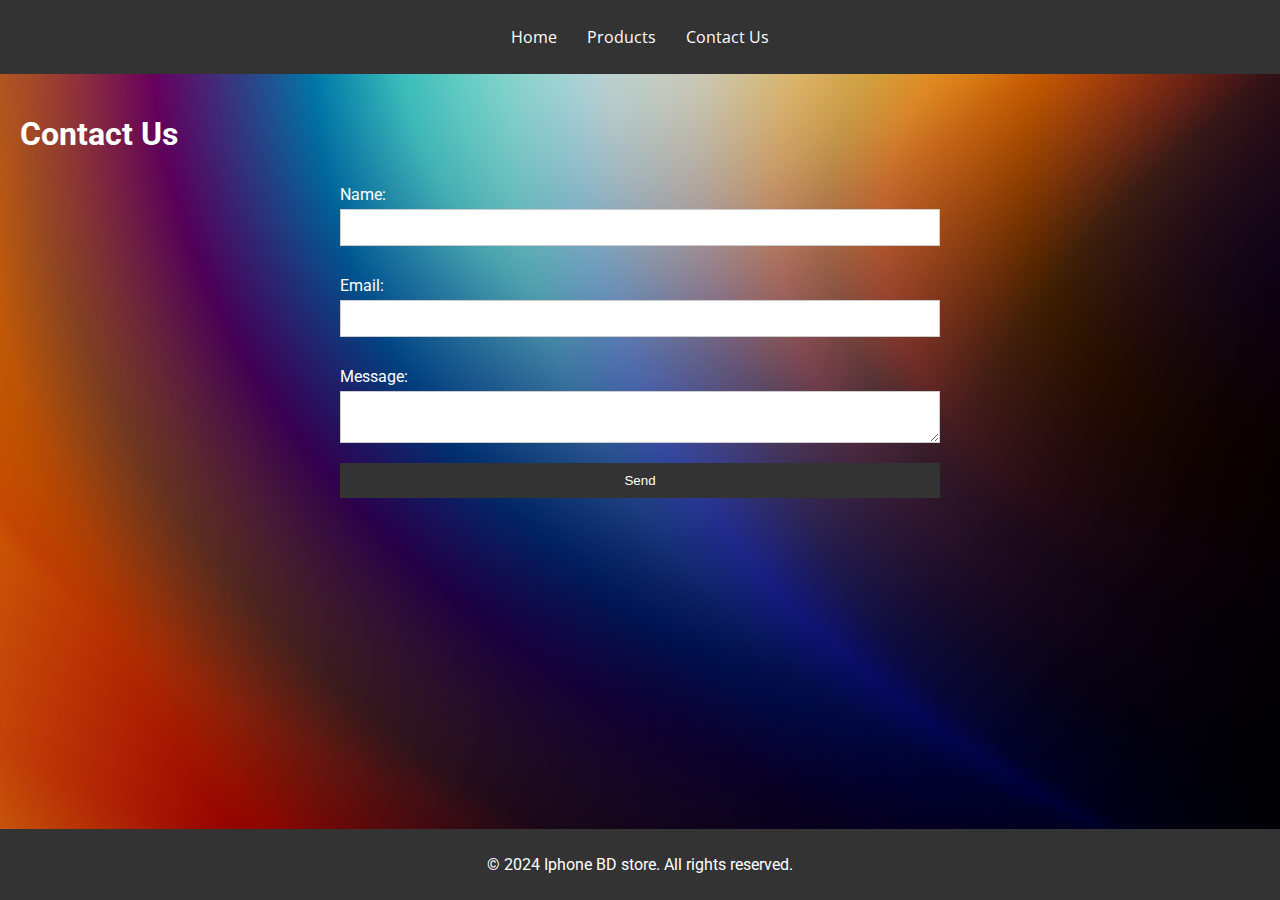
<file: contact.html>
<!-- Name: ABU AHAD ANTON 
 ID: 2220001
 SEC: 1-->
<!DOCTYPE html>
<html lang="en">
<head>
    <meta charset="UTF-8">
    <meta name="viewport" content="width=device-width, initial-scale=1.0">
    <title>Contact Us | Iphone BD store</title>
    <link href="https://fonts.googleapis.com/css2?family=Roboto:wght@400;700&family=Open+Sans:wght@400;700&display=swap" rel="stylesheet">
    <link rel="stylesheet" href="styles.css">
</head>
<body>
    <header>
        <nav>
            <ul>
                <li><a href="index.html">Home</a></li>
                <li><a href="products.html">Products</a></li>
                <li><a href="contact.html">Contact Us</a></li>
            </ul>
        </nav>
    </header>
    <main class="contact-main">
        <section>
            <h1>Contact Us</h1>
            <form>
                <label for="name">Name:</label>
                <input type="text" id="name" name="name">
                <label for="email">Email:</label>
                <input type="email" id="email" name="email">
                <label for="message">Message:</label>
                <textarea id="message" name="message"></textarea>
                <button type="submit">Send</button>
            </form>
        </section>
    </main>
    <footer>
        <p>&copy; 2024 Iphone BD store. All rights reserved.</p>
    </footer>
</body>
</html>
</file>
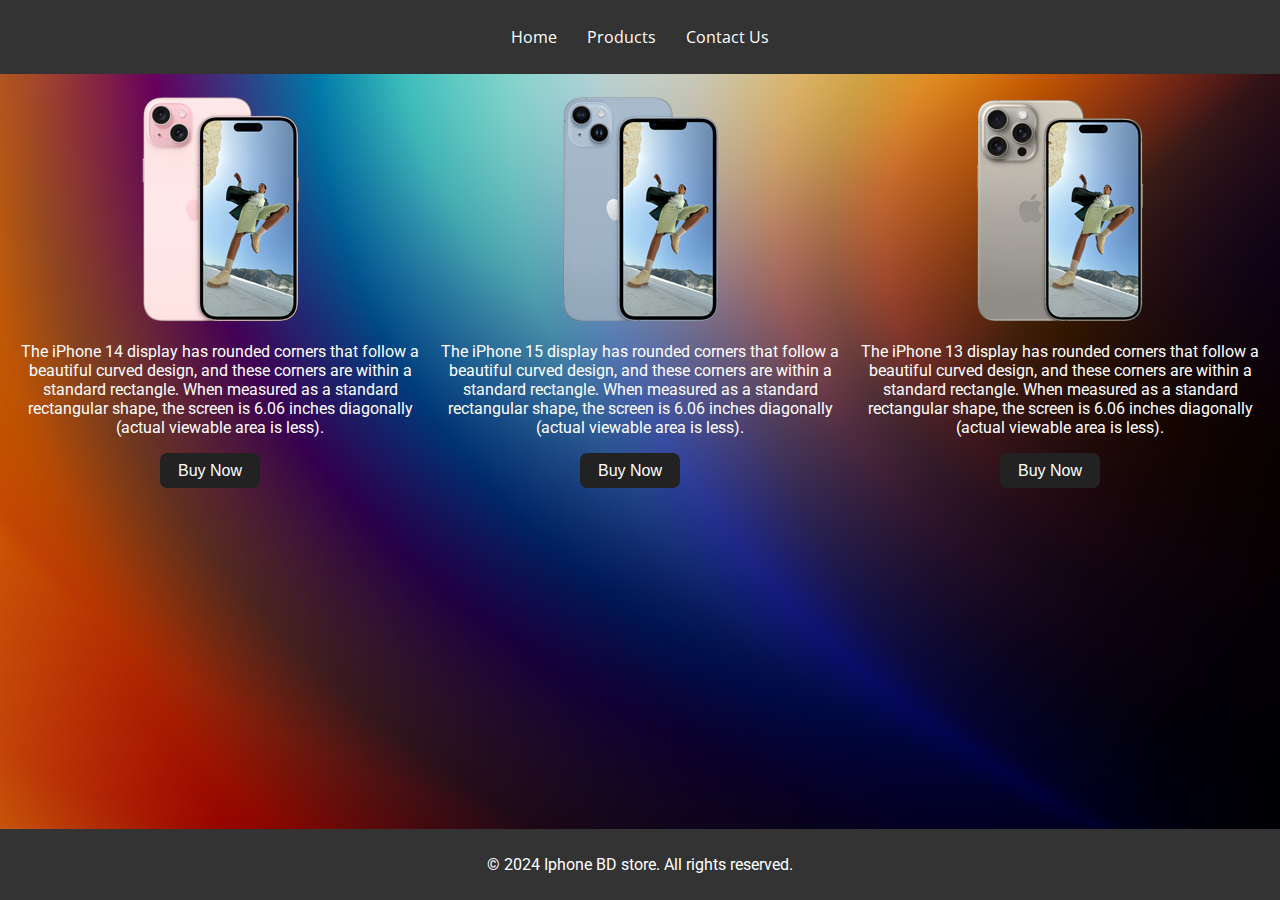
<file: products.html>
<!-- Name: ABU AHAD ANTON 
 ID: 2220001
 SEC: 1-->
<!DOCTYPE html>
<html lang="en">
<head>
    <meta charset="UTF-8">
    <meta name="viewport" content="width=device-width, initial-scale=1.0">
    <title>Products | Iphone BD store</title>
    <link href="https://fonts.googleapis.com/css2?family=Roboto:wght@400;700&family=Open+Sans:wght@400;700&display=swap" rel="stylesheet">
    <link rel="stylesheet" href="styles.css">
</head>
<body>
    <header>
        <nav>
            <ul>
                <li><a href="index.html">Home</a></li>
                <li><a href="products.html">Products</a></li>
                <li><a href="contact.html">Contact Us</a></li>
            </ul>
        </nav>
    </header>
    <main class="products-main">
        <section class="products-grid">
            <div class="product-item">
                <img src="product1.png" alt="Product 1">
                <p>The iPhone 14 display has rounded corners that follow a beautiful curved design, and these corners are within a standard rectangle. When measured as a standard rectangular shape, the screen is 6.06 inches diagonally (actual viewable area is less).</p>
                <div data-tooltip="Price:$200" class="button">
                    <div class="button-wrapper">
                      <div class="text">Buy Now</div>
                        <span class="icon">
                          <svg viewBox="0 0 16 16" class="bi bi-cart2" fill="currentColor" height="16" width="16" xmlns="http://www.w3.org/2000/svg">
                      <path d="M0 2.5A.5.5 0 0 1 .5 2H2a.5.5 0 0 1 .485.379L2.89 4H14.5a.5.5 0 0 1 .485.621l-1.5 6A.5.5 0 0 1 13 11H4a.5.5 0 0 1-.485-.379L1.61 3H.5a.5.5 0 0 1-.5-.5zM3.14 5l1.25 5h8.22l1.25-5H3.14zM5 13a1 1 0 1 0 0 2 1 1 0 0 0 0-2zm-2 1a2 2 0 1 1 4 0 2 2 0 0 1-4 0zm9-1a1 1 0 1 0 0 2 1 1 0 0 0 0-2zm-2 1a2 2 0 1 1 4 0 2 2 0 0 1-4 0z"></path>
                    </svg>
                        </span>
                      </div>
                    </div>                    
            </div>
            <div class="product-item">
                <img src="product2.png" alt="Product 2">
                <p>The iPhone 15 display has rounded corners that follow a beautiful curved design, and these corners are within a standard rectangle. When measured as a standard rectangular shape, the screen is 6.06 inches diagonally (actual viewable area is less).</p>
                <div data-tooltip="Price:$220" class="button">
                    <div class="button-wrapper">
                      <div class="text">Buy Now</div>
                        <span class="icon">
                          <svg viewBox="0 0 16 16" class="bi bi-cart2" fill="currentColor" height="16" width="16" xmlns="http://www.w3.org/2000/svg">
                      <path d="M0 2.5A.5.5 0 0 1 .5 2H2a.5.5 0 0 1 .485.379L2.89 4H14.5a.5.5 0 0 1 .485.621l-1.5 6A.5.5 0 0 1 13 11H4a.5.5 0 0 1-.485-.379L1.61 3H.5a.5.5 0 0 1-.5-.5zM3.14 5l1.25 5h8.22l1.25-5H3.14zM5 13a1 1 0 1 0 0 2 1 1 0 0 0 0-2zm-2 1a2 2 0 1 1 4 0 2 2 0 0 1-4 0zm9-1a1 1 0 1 0 0 2 1 1 0 0 0 0-2zm-2 1a2 2 0 1 1 4 0 2 2 0 0 1-4 0z"></path>
                    </svg>
                        </span>
                      </div>
                    </div>
                    
                    
            </div>
            <div class="product-item">
                <img src="product3.png" alt="Product 3">
                <p>The iPhone 13 display has rounded corners that follow a beautiful curved design, and these corners are within a standard rectangle. When measured as a standard rectangular shape, the screen is 6.06 inches diagonally (actual viewable area is less).</p>
                <div data-tooltip="Price:$180" class="button">
                    <div class="button-wrapper">
                      <div class="text">Buy Now</div>
                        <span class="icon">
                          <svg viewBox="0 0 16 16" class="bi bi-cart2" fill="currentColor" height="16" width="16" xmlns="http://www.w3.org/2000/svg">
                      <path d="M0 2.5A.5.5 0 0 1 .5 2H2a.5.5 0 0 1 .485.379L2.89 4H14.5a.5.5 0 0 1 .485.621l-1.5 6A.5.5 0 0 1 13 11H4a.5.5 0 0 1-.485-.379L1.61 3H.5a.5.5 0 0 1-.5-.5zM3.14 5l1.25 5h8.22l1.25-5H3.14zM5 13a1 1 0 1 0 0 2 1 1 0 0 0 0-2zm-2 1a2 2 0 1 1 4 0 2 2 0 0 1-4 0zm9-1a1 1 0 1 0 0 2 1 1 0 0 0 0-2zm-2 1a2 2 0 1 1 4 0 2 2 0 0 1-4 0z"></path>
                    </svg>
                        </span>
                      </div>
                    </div>                    
            </div>
        </section>
    </main>
    <footer>
        <p>&copy; 2024 Iphone BD store. All rights reserved.</p>
    </footer>
</body>
</html>
</file>
<file: styles.css>
body {
    font-family: 'Roboto', sans-serif;
    margin: 0;
    padding: 0;
    box-sizing: border-box;
        height:100vh;
        margin: 0;
        --x: calc(var(--posX, 0) * 1px);
        --y: calc(var(--posY, 0) * 1px);
        background-image: 
          linear-gradient(115deg, rgb(211 255 215), rgb(0 0 0)), 
          radial-gradient( 90% 100% at calc( 50% + var(--x)) calc( 0% + var(--y)), rgb(200 200 200), rgb(022 000 045)), 
          radial-gradient(100% 100% at calc( 80% - var(--x)) calc( 0% - var(--y)), rgb(250 255 000), rgb(036 000 000)), 
          radial-gradient(150% 210% at calc(100% + var(--x)) calc( 0% + var(--y)), rgb(020 175 125), rgb(000 010 255)), 
          radial-gradient(100% 100% at calc(100% - var(--x)) calc(30% - var(--y)), rgb(255 077 000), rgb(000 200 255)), 
          linear-gradient(60deg, rgb(255 000 000), rgb(120 086 255));
        background-blend-mode: overlay, overlay, difference, difference, difference, normal;
}

h1 {
    color: white;
}

p {
    color: white;
}

label {
    color: white;
}

header {
    background-color: #333;
    color: white;
    padding: 10px 0;
}

nav ul {
    list-style: none;
    padding: 0;
    display: flex;
    justify-content: center;
}

nav ul li {
    margin: 0 15px;
}

nav ul li a {
    color: white;
    text-decoration: none;
    font-family: 'Open Sans', sans-serif;
}

nav ul li a:hover {
    text-decoration: underline;
}

footer {
    background-color: #333;
    color: white;
    text-align: center;
    padding: 10px 0;
    position: fixed;
    width: 100%;
    bottom: 0;
}

.home-main {
    display: flex;
    flex-direction: column;
    align-items: center;
    padding: 20px;
}

.home-main section {
    margin: 20px 0;
}

.home-main img {
    max-width: 100%;
    height: auto;
}

.products-main {
    padding: 20px;
}

.products-grid {
    display: grid;
    grid-template-columns: repeat(auto-fit, minmax(200px, 1fr));
    gap: 20px;
}

.product-item {
    text-align: center;
}

.contact-main {
    padding: 20px;
}

.contact-main form {
    display: flex;
    flex-direction: column;
    max-width: 600px;
    margin: 0 auto;
}

.contact-main form label {
    margin: 10px 0 5px;
}

.contact-main form input,
.contact-main form textarea {
    padding: 10px;
    margin-bottom: 20px;
    border: 1px solid #ccc;
}

.contact-main form button {
    padding: 10px;
    background-color: #333;
    color: white;
    border: none;
    cursor: pointer;
}

.contact-main form button:hover {
    background-color: #555;
}

.button {
    --width: 100px;
    --height: 35px;
    --tooltip-height: 35px;
    --tooltip-width: 90px;
    --gap-between-tooltip-to-button: 18px;
    --button-color: #222;
    --tooltip-color: #fff;
    width: var(--width);
    height: var(--height);
    background: var(--button-color);
    position: relative;
    text-align: center;
    border-radius: 0.45em;
    font-family: "Arial";
    transition: background 0.3s;
  }
  
  .button::before {
    position: absolute;
    content: attr(data-tooltip);
    width: var(--tooltip-width);
    height: var(--tooltip-height);
    background-color: #555;
    font-size: 0.9rem;
    color: #fff;
    border-radius: .25em;
    line-height: var(--tooltip-height);
    bottom: calc(var(--height) + var(--gap-between-tooltip-to-button) + 10px);
    left: calc(50% - var(--tooltip-width) / 2);
  }
  
  .button::after {
    position: absolute;
    content: '';
    width: 0;
    height: 0;
    border: 10px solid transparent;
    border-top-color: #555;
    left: calc(50% - 10px);
    bottom: calc(100% + var(--gap-between-tooltip-to-button) - 10px);
  }
  
  .button::after,.button::before {
    opacity: 0;
    visibility: hidden;
    transition: all 0.5s;
  }
  
  .text {
    display: flex;
    align-items: center;
    justify-content: center;
  }
  
  .button-wrapper,.text,.icon {
    overflow: hidden;
    position: absolute;
    width: 100%;
    height: 100%;
    left: 0;
    color: #fff;
  }
  
  .text {
    top: 0
  }
  
  .text,.icon {
    transition: top 0.5s;
  }
  
  .icon {
    color: #fff;
    top: 100%;
    display: flex;
    align-items: center;
    justify-content: center;
  }
  
  .icon svg {
    width: 24px;
    height: 24px;
  }
  
  .button {
    margin-left: 140px;
  }
  .button:hover {
    background: #222;
  }
  
  .button:hover .text {
    top: -100%;
  }
  
  .button:hover .icon {
    top: 0;
  }
  
  .button:hover:before,.button:hover:after {
    opacity: 1;
    visibility: visible;
  }
  
  .button:hover:after {
    bottom: calc(var(--height) + var(--gap-between-tooltip-to-button) - 20px);
  }
  
  .button:hover:before {
    bottom: calc(var(--height) + var(--gap-between-tooltip-to-button));
  }
</file>
